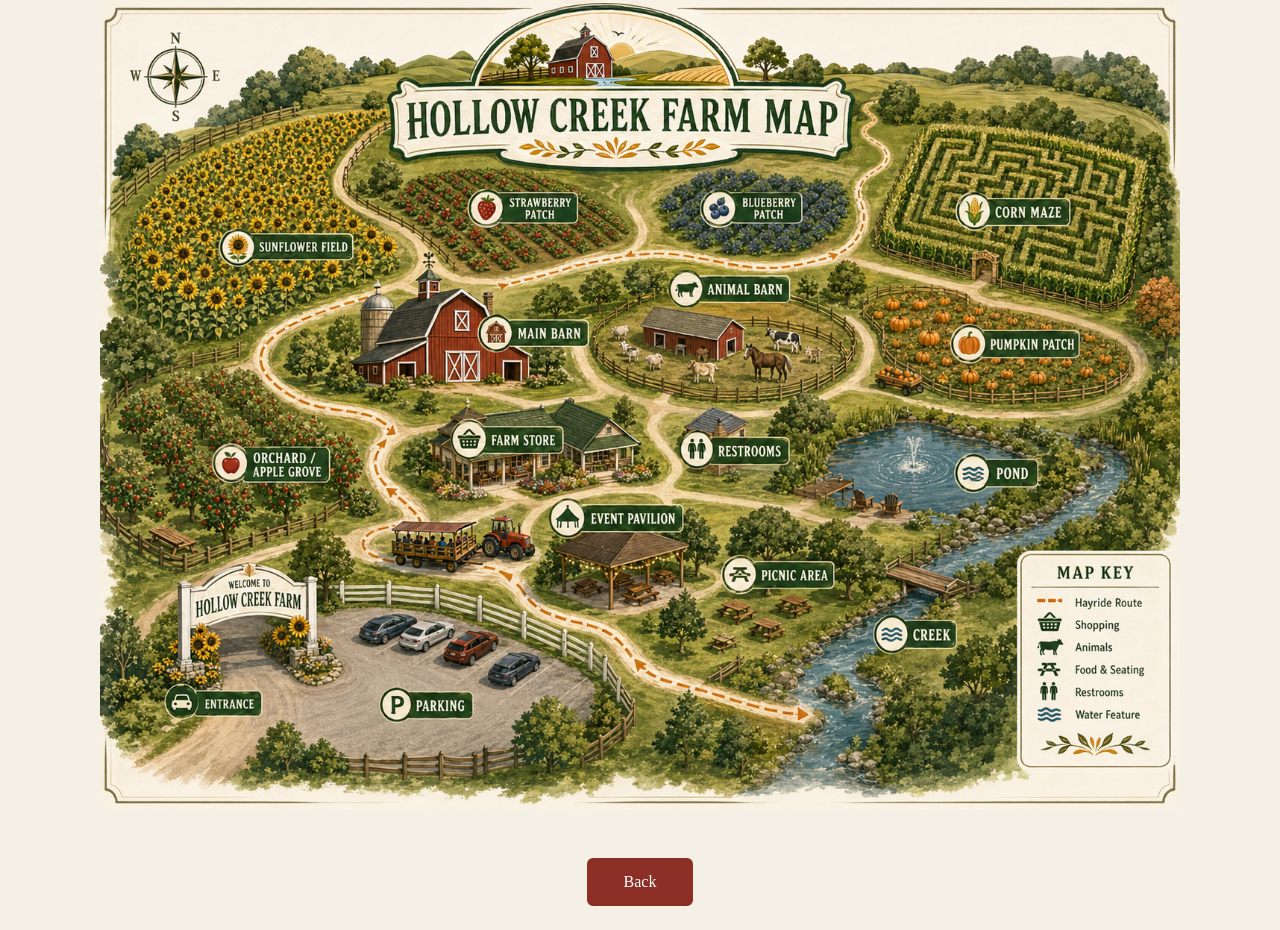
<file: farm.html>
<html>
    <head>
        <title>Hollow Creek Farm | Map</title>
        <link href="https://cdn.jsdelivr.net/npm/bootstrap@5.3.3/dist/css/bootstrap.min.css" rel="stylesheet">
        <link rel="stylesheet" href="style.css">
    </head>
    <body>    
        <img src="Map.png" class="map-img" alt="Farm Map">
        <a class="btn farm-btn back col-1 mt-5 mb-4" href="index.html">Back</a>
    </body>
</html>
</file>
<file: style.css>
body {
  background: #f5f0e6;
  color: #333;
  margin: 0;
  font-family: Georgia, serif;
  cursor: url("cursor.png"), auto;
}

html {
  cursor: url("cursor.png"), auto;
}

:hover {
    cursor: url("cursor.png"), auto;
}

h1, h2, h3 {
  font-family: Georgia, serif;
}

/* NAVBAR */
nav {
  background-color: #78563e;
  font-family: "lora", serif;
}

.nav-link {
  color: #d8b26e;
  font-size: 18px;
}

.nav-link:hover {
  color: white;
}

.brand-text {
  color: #d8b26e;
  font-size: 20px;
}

/* HERO */
.hero {
  padding: 80px 20px;
  text-align: center;
}

.intro {
  font-size: 48px;
  color: #8C2F27;
  margin-bottom: 3%;
}

.mini {
  color: #8C2F27;
  margin-bottom: 5%;
}

/* BUTTON */
.farm-btn {
  background: #8C2F27;
  color: white;
  border: 2px solid #8C2F27;
  padding: 10px 18px;
  border-radius: 6px;
  font-family: Georgia, serif;
  transition: all 0.3s ease;
  margin-bottom: 15px;
}

.farm-btn:hover {
  background-color: #7a5c45;
  border-color: #7a5c45;
  transform: translateY(-3px);
  box-shadow: 0 8px 15px rgba(0,0,0,0.2);
  cursor: url("cursor.png"), auto;
}

/* CARDS */
.event-card,
.product-card,
.season-card {
  background: white;
  border-radius: 12px;
  padding: 15px;
  border: 1px solid #D9B26D;
  transition: all 0.3s ease;
  color: #58402f;
}

.event-card:hover,
.product-card:hover,  
.season-card:hover {
  transform: translateY(-5px);
  box-shadow: 0 10px 20px rgba(0,0,0,0.2);
  transition: 0.3s ease;
  cursor: url("cursor.png"), auto;
}

/* FOOTER */
.footer {
  background: #8C2F27;
  color: white;
  text-align: center;
  padding: 20px;
  font-family: Georgia, serif;
}

/* RESPONSIVE */
@media (max-width: 768px) {
  .intro {
    font-size: 32px;
  }
}

.map-img {
  width: 100%;
  height: auto;
  max-height: 90vh;
  object-fit: contain;
}

.back {
  display: block;
  margin-left: auto;
  margin-right: auto;
}

/* PAGE FADE IN */
body {
  animation: fadeIn 0.8s ease;
}

@keyframes fadeIn {
  from {
    opacity: 0;
  }

  to {
    opacity: 1;
  }
}

/* NAVBAR LINK ANIMATION */
.nav-link {
  position: relative;
  transition: 0.3s;
}

.nav-link::after {
  content: "";
  position: absolute;
  left: 0;
  bottom: -3px;
  width: 0%;
  height: 2px;
  background-color: #d8b26e;
  transition: 0.3s;
}

.nav-link:hover::after {
  width: 100%;
  cursor: url("cursor.png"), auto;
}

/* HERO TITLE ANIMATION */
.intro {
  animation: slideUp 1s ease;
}

@keyframes slideUp {
  from {
    opacity: 0;
    transform: translateY(30px);
  }

  to {
    opacity: 1;
    transform: translateY(0);
  }
}

/* LOGO ANIMATION */
.navbar-brand img {
  transition: 0.3s ease;
}

.navbar-brand:hover img {
  transform: rotate(-5deg) scale(1.08);
  transition: 0.3s ease;
  cursor: url("cursor.png"), auto;
}

/* CARD GLOW */
.event-card:hover,
.product-card:hover, {
  border-color: #8C2F27;
  transition: 0.3s ease;
  cursor: url("cursor.png"), auto;
}

/* FOOTER LINK EFFECT */
.footer:hover {
  letter-spacing: 1px;
  transition: 0.3s;
  cursor: url("cursor.png"), auto;
}

/* BUTTON CLICK EFFECT */
.farm-btn:active {
  transform: scale(0.96);
}


.about {
  background-color: #D9B26D;
  border-radius: 25px;
  padding: 25px;
  border: 4px solid #503d2b;
  color: #503d2b;
  transition: 0.4s ease;
  overflow: hidden;
  position: relative;
}

.about:hover {
  border-color: #493923;
  transition: 0.4s ease;
  transform: perspective(1000px) rotateX(5deg) rotateY(-5deg);
  box-shadow:
    0 20px 40px rgba(0,0,0,0.2),
    0 0 20px rgba(216,178,110,0.5);
  cursor: url("cursor.png"), auto;
}


.fam {
  border: 4px solid #D9B26D;
  border-radius: 25px;
  transition: 0.3s ease;
}

.fam:hover {
  border-color: #8C2F27;
  transition: 0.3s ease;
  filter: brightness(1.1);
  box-shadow: 0 8px 15px rgba(0,0,0,0.2);
  cursor: url("cursor.png"), auto;
}

.season-img-box {
  position: relative;
  height: 260px;
  border-radius: 18px;
  overflow: hidden;
  cursor: pointer;
  transition: all 0.3s ease;
  box-shadow: 0 6px 18px rgba(0,0,0,0.25);
  margin-bottom: 20px;
  margin-top: 20px;
  margin-left: 20px;
  margin-right: 20px;
}

.season-img-box:hover {
  transform: translateY(-6px);
  box-shadow: 0 18px 40px rgba(0,0,0,0.35);
  filter: brightness(1.05);
  transition: all 0.3s ease;
  cursor: url("cursor.png"), auto;
}

.season-img-box img {
  width: 100%;
  height: 100%;
  object-fit: cover;
  transition: transform 0.4s ease;
}

.season-img-box:hover img {
  transform: scale(1.08);
  filter: brightness(1.1);
  transition: 0.4s ease;
  cursor: url("cursor.png"), auto;
}

.snames {
  text-align: center;
  font-size: 28px;
  color: #8C2F27;
  margin-bottom: 10px;
  transition: all 0.35s ease;
  position: relative;
}

/* hover animation */
.snames:hover {
  transform: translateY(-4px);
  letter-spacing: 4px;
  color: #47301e;
  text-shadow: 0 8px 20px rgba(0,0,0,0.25);
  cursor: url("cursor.png"), auto;
}

/* underline glow effect */
.snames::after {
  content: "";
  position: absolute;
  left: 50%;
  bottom: -6px;
  width: 0%;
  height: 3px;
  background: #d8b26e;
  transition: all 0.35s ease;
  transform: translateX(-50%);
  border-radius: 10px;
}

.snames:hover::after {
  width: 60%;
  cursor: url("cursor.png"), auto;
}

a {
  text-decoration: none;
}

.season-banner {
  width: 80%;
  max-width: 900px;
  border-radius: 25px;
  border: 5px solid #D9B26D;
  box-shadow: 0 12px 25px rgba(0,0,0,0.25);
  transition: all 0.3s ease;
}

.season-banner:hover {
  transform: scale(1.02);
  box-shadow: 0 15px 30px rgba(0,0,0,.25);
  transition: all 0.3s ease;
  cursor: url("cursor.png"), auto;
}

.season-title {
  text-align: center;
  color: #8C2F27;
  font-size: 55px;
  margin-top: 25px;
  margin-bottom: 20px;
  letter-spacing: 2px;
  transition: all .4s ease;
  cursor: default;
}

.season-title:hover {
  letter-spacing: 8px;
  color: #7a5c45;
  transform: translateY(-3px);
  text-shadow: 0 8px 15px rgba(0,0,0,.15);
  transition: all .4s ease;
  cursor: url("cursor.png"), auto;
}

.season-divider {
  width: 120px;
  height: 4px;
  background: #D9B26D;
  margin: 0 auto 30px auto;
  border-radius: 10px;
  transition: .4s ease;
}

.season-divider:hover {
  width: 220px;
  background: #8C2F27;
  cursor: url("cursor.png"), auto;
}

.season-description {
  max-width: 850px;
  margin: 0 auto 50px auto;
  text-align: center;
  font-size: 20px;
  color: #58402f;
  line-height: 1.8;
  transition: .3s ease;
}

.season-description:hover {
  color: #8C2F27;
  transform: scale(1.01);
  text-shadow: 0 6px 15px rgba(0,0,0,0.1);
  transition: .3s ease;
  cursor: url("cursor.png"), auto;
}

.activities-heading {
  text-align: center;
  color: #8C2F27;
  font-size: 35px;
}

.season-card {
  background: white;
  border-radius: 20px;
  padding: 25px;
  border: 3px solid #D9B26D;
  transition: all .35s ease;
  position: relative;
  overflow: hidden;
}

.season-card:hover {
  transform: translateY(-12px) rotate(-1deg);
  box-shadow: 0 20px 35px rgba(0,0,0,.2);
  border-color: #8C2F27;
  cursor: url("cursor.png"), auto;
}

.product-img {
  width: 90%;
  height: 180px;
  object-fit: cover;
  border-radius: 10px;
  border: 3px solid #D9B26D;
  transition: 0.3s ease;
  margin-top: 20px;
  margin-bottom: 20px;
}

.view {
  color: #D9B26D;
}

.all {
  background-color: #8C2F27;
  border-radius: 30px;
  padding: 1%;
  transition: all .35s ease;
}
.all:hover {
  transform: translateY(-8px) rotate(-0.8deg);
  box-shadow: 0 20px 35px rgba(0,0,0,.2);
  border-color: #8C2F27;
  transition: all .35s ease;
  cursor: url("cursor.png"), auto;
}

#cartItems {
  background: white;
  border: 2px solid #D9B26D;
  border-radius: 15px;
  padding: 15px;
  max-width: 500px;
  margin: 20px auto;
  color: #58402f;
}

.btn-danger {
  background-color: #8C2F27;
  border: none;
}

.btn-danger:hover {
  background-color: #6d241e;
  cursor: url("cursor.png"), auto;
}

.events-btn {
  background-color: #6d241e;
  color: #D9B26D;
  border: 4px solid #D9B26D;
  border-radius: 30px;
  margin: 1%;
  padding-left: 2%;
  padding-right: 2%;
  font-size: 150%;
  cursor: url("cursor.png"), auto;
}

.events-card {
  background-color: #6d241e;
  color: #D9B26D;
  border-radius: 25px;
  border: 4px solid #D9B26D;
  transition: 0.3s ease;
}
.events-card:hover {
  transform: translateY(-5px);
  box-shadow: 0 10px 20px #4b1a16;
  transition: 0.3s ease;
  transform: rotate(1deg) scale(1.08);
  transition: 0.3s ease;
  cursor: url("cursor.png"), auto;
}

.event-img {
  width: 90%;
  border-radius: 25px;
  border: 4px solid #D9B26D;
  margin-bottom: 5%;
  margin-top: 5%;
}

.search {
  background-color: #D9B26D;
  border: 4px solid #6d241e;
}
.search:hover {
  background-color: #6d241e;
  color: #D9B26D;
  transition: 0.3s ease;
}

.store-card {
  background-color: white;
  color: #6d241e;
  border-radius: 25px;
  border: 4px solid #D9B26D;
  transition: 0.3s ease;
}

.store-card:hover {
  transform: translateY(-5px);
  box-shadow: 0 10px 20px rgba(0,0,0,0.2);
  transition: 0.3s ease;
  transform: rotate(1deg) scale(1.08);
  transition: 0.3s ease;
  cursor: url("cursor.png"), auto;
}

/* CONTACT PAGE */

.banner-img{
  width:100%;
  height:300px;
  object-fit:cover;
  display:block;
}

.contact-box{
  background:white;
  padding:30px;
  border-radius:25px;
  border:4px solid #D9B26D;
  box-shadow:0 10px 25px rgba(0,0,0,0.12);
  transition:0.4s ease;
}

.contact-box:hover{
  transform:translateY(-8px);
  box-shadow:0 20px 40px rgba(0,0,0,0.2);
  cursor: url("cursor.png"), auto;
}

.table{
  border-radius:15px;
  overflow:hidden;
}

.table th{
  background:#8C2F27;
  color:white;
}

.table td{
  background:#fffaf2;
}

.form-control{
  border:2px solid #D9B26D;
  border-radius:12px;
  transition:0.3s ease;
}

.form-control:focus{
  border-color:#8C2F27;
  box-shadow:0 0 15px rgba(140,47,39,0.3);
}

.contact-box h2{
  color:#8C2F27;
  margin-bottom:20px;
}

.contact-box h3{
  color:#7a5c45;
}

.contact-box p{
  font-size:17px;
}

.banner-img:hover{
  filter:brightness(1.05);
  transition:0.4s ease;
  cursor: url("cursor.png"), auto;
}

.video-banner {
  width: 100%;
  height: 800px;
  overflow: hidden;
  
}

.video-banner video {
  width: 100%;
  height: 100%;
  object-fit: cover;
  display: block;
}
</file>
